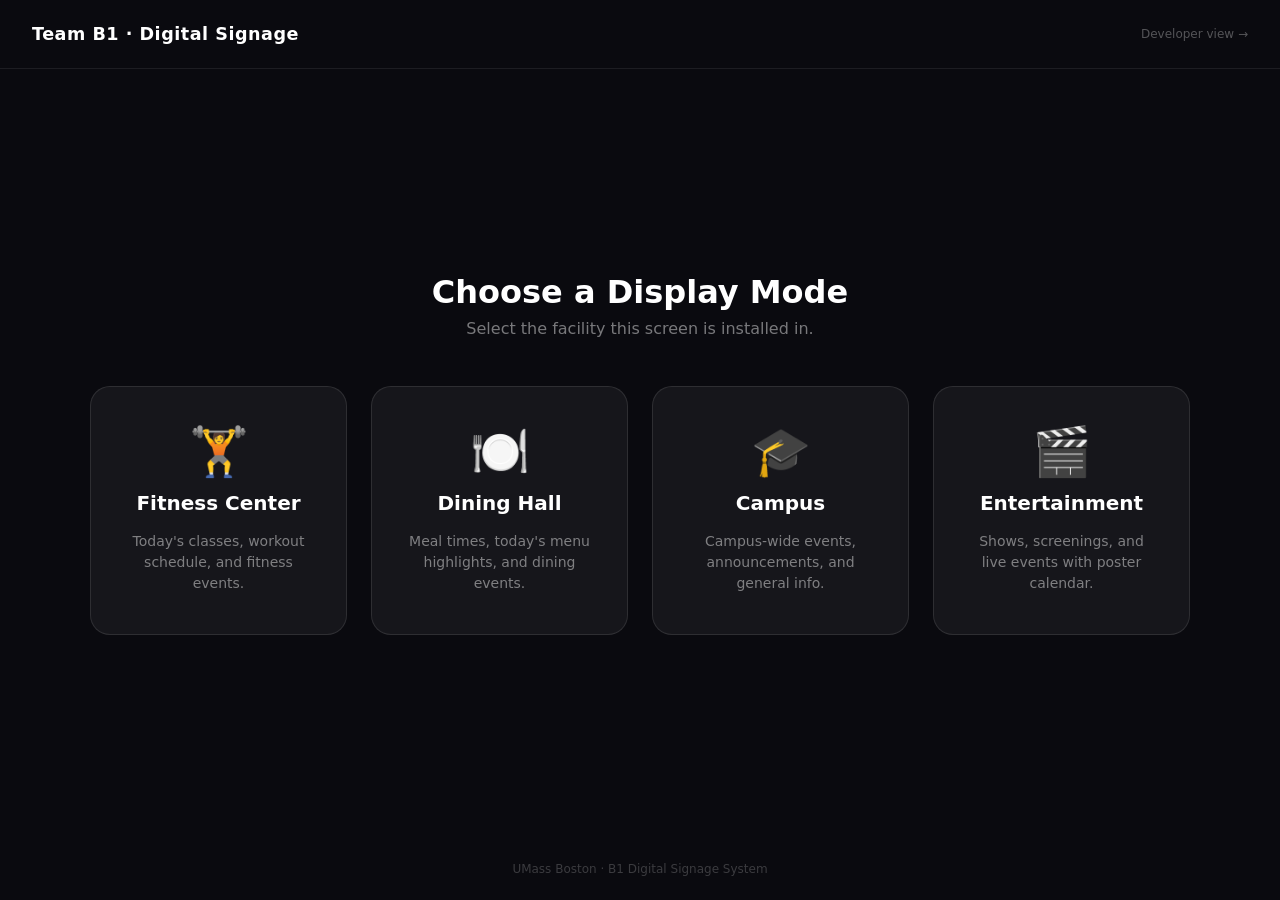
<file: index.html>
<!DOCTYPE html>
<html lang="en">
<head>
    <meta charset="UTF-8">
    <meta name="viewport" content="width=device-width, initial-scale=1.0">
    <title>Team B1 — Display Setup</title>
    <link rel="stylesheet" href="css/landing.css">
</head>
<body>

    <header>
        <span class="site-title">Team B1 · Digital Signage</span>
        <a href="dev.html" class="dev-link">Developer view →</a>
    </header>

    <main>
        <div class="picker-heading">
            <h1>Choose a Display Mode</h1>
            <p>Select the facility this screen is installed in.</p>
        </div>

        <div class="facility-grid">
            <a href="dashboard.html?mode=gym" class="facility-card gym">
                <div class="card-icon">🏋️</div>
                <div class="card-label">Fitness Center</div>
                <div class="card-desc">Today's classes, workout schedule, and fitness events.</div>
            </a>

            <a href="dashboard.html?mode=dining" class="facility-card dining">
                <div class="card-icon">🍽️</div>
                <div class="card-label">Dining Hall</div>
                <div class="card-desc">Meal times, today's menu highlights, and dining events.</div>
            </a>

            <a href="dashboard.html?mode=campus" class="facility-card campus">
                <div class="card-icon">🎓</div>
                <div class="card-label">Campus</div>
                <div class="card-desc">Campus-wide events, announcements, and general info.</div>
            </a>

            <a href="dashboard.html?mode=entertainment" class="facility-card entertainment">
                <div class="card-icon">🎬</div>
                <div class="card-label">Entertainment</div>
                <div class="card-desc">Shows, screenings, and live events with poster calendar.</div>
            </a>
        </div>
    </main>

    <footer>
        UMass Boston · B1 Digital Signage System
    </footer>

</body>
</html>
</file>
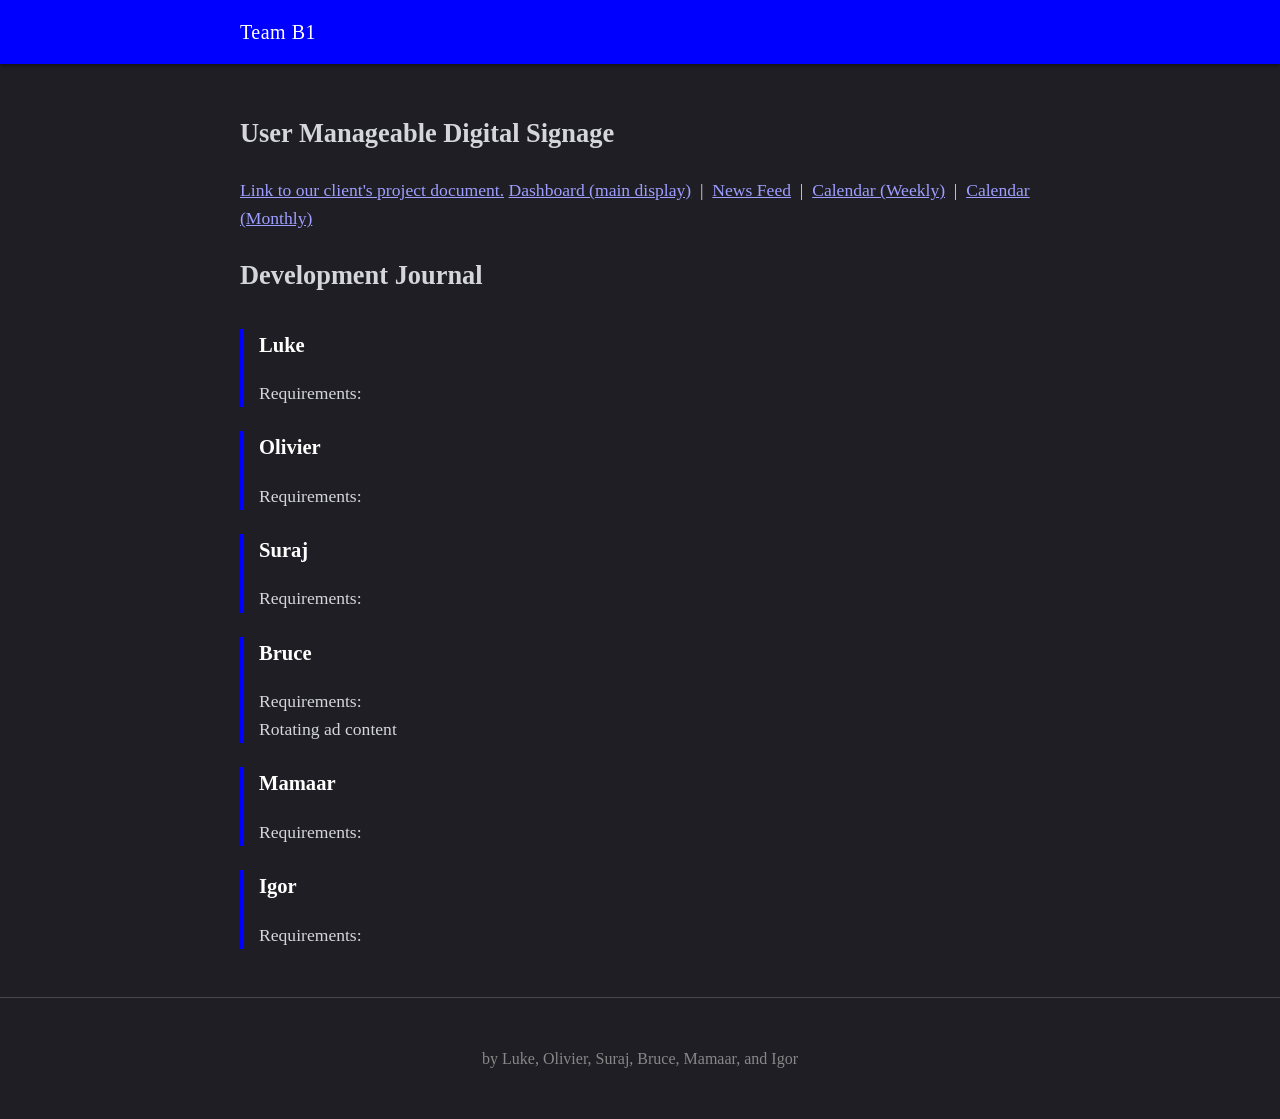
<file: website_html/index.html>
<!DOCTYPE html>
<html lang="en">
<head>
    <meta charset="UTF-8">
    <meta name="viewport" content="width=device-width, initial-scale=1.0">
    <title>Team B1</title>

    <link rel="preconnect" href="https://fonts.googleapis.com">
    <link rel="preconnect" href="https://fonts.gstatic.com" crossorigin>
    <link href="https://fonts.googleapis.com/css?family=Orbitron:ital,wght@0,400;0,500;0,600;1,400&display=swap" rel="stylesheet">

    <style>
        :root {
            --md-primary-fg-color: #0000FF;
            --md-text-color: #d5d6db;
            --md-default-bg-color: #1e1e24;
            --md-divider-color: #484848;
            --md-link-color: #7c8ce6;
        }

        body {
            margin: 0;
            padding: 0;
            font-family: 'EB Garamond', serif;
            font-size: 1.1rem;
            background-color: var(--md-default-bg-color);
            color: var(--md-text-color);
            color-scheme: dark;
            line-height: 1.6;
            -webkit-font-smoothing: antialiased;
        }

        header {
            background-color: var(--md-primary-fg-color);
            color: #ffffff;
            padding: 0.5rem 1rem;
            box-shadow: 0 2px 4px rgba(0,0,0,0.4);
            position: sticky;
            top: 0;
            z-index: 10;
        }

        .header-inner {
            max-width: 800px;
            margin: 0 auto;
            display: flex;
            align-items: center;
            height: 48px;
        }

        .site-title {
            font-size: 1.25rem;
            font-weight: 500;
            text-decoration: none;
            color: white;
            letter-spacing: 0.5px;
        }

        main {
            max-width: 800px;
            margin: 3rem auto;
            padding: 0 1rem;
            min-height: 60vh;
        }

        h1 {
            font-weight: 400;
            color: #f5f5f5;
            margin-top: 0;
            margin-bottom: 1.5rem;
            line-height: 1.3;
            font-size: 2.5em;
            border-bottom: 1px solid var(--md-divider-color);
            padding-bottom: 0.5rem;
        }

        p {
            margin-bottom: 1em;
        }

        footer {
            text-align: center;
            padding: 2rem 0;
            border-top: 1px solid var(--md-divider-color);
            color: #888;
            font-size: 1rem;
        }
    
        .journal {
            margin-top: 2rem;
        }

        .entry {
            border-left: 3px solid var(--md-primary-fg-color);
            padding-left: 1rem;
            margin-bottom: 1.5rem;
        }

        .entry h3 {
            margin: 0 0 0.5rem 0;
            color: #ffffff;
        }

    </style>
</head>
<body>

    <header>
        <div class="header-inner">
            <a href="#" class="site-title">Team B1</a>
        </div>
    </header>

    <main>
        <h2>User Manageable Digital Signage</h2>

                <a href="https://www.cs.umb.edu/~hdeblois/cs410/s26/longproj-02/ShawnReardon_DigitalSigns_cs410-02.pdf">Link to our client's project document.</a>

                <a href="dashboard.html">Dashboard (main display)</a>
                &nbsp;|&nbsp;
                <a href="frontend/pages/news.html">News Feed</a>
                &nbsp;|&nbsp;
                <a href="frontend/pages/calendar-weekly.html">Calendar (Weekly)</a>
                &nbsp;|&nbsp;
                <a href="frontend/pages/calendar-monthly.html">Calendar (Monthly)</a>
    
        <h2>Development Journal</h2>

        <section class="journal">
            <div class="entry">
                <h3>Luke</h3>
                <p>
                    Requirements:
                </p>
            </div>

            <div class="entry">
                <h3>Olivier</h3>
                <p>
                    Requirements:
                </p>
            </div>
            
            <div class="entry">
                <h3>Suraj</h3>
                <p>
                    Requirements:
                </p>
            </div>

            <div class="entry">
                <h3>Bruce</h3>
                <p>
                    Requirements:
		<br>
		    Rotating ad content
                </p>
            </div>
            
            <div class="entry">
                <h3>Mamaar</h3>
                <p>
                    Requirements:
                </p>
            </div>
            <div class="entry">
                <h3>Igor</h3>
                <p>
                    Requirements:
                </p>
            </div>
        </section>

    </main>

    <footer>
        <p>by Luke, Olivier, Suraj, Bruce, Mamaar, and Igor</p>
    </footer>

</body>
</html>
</file>
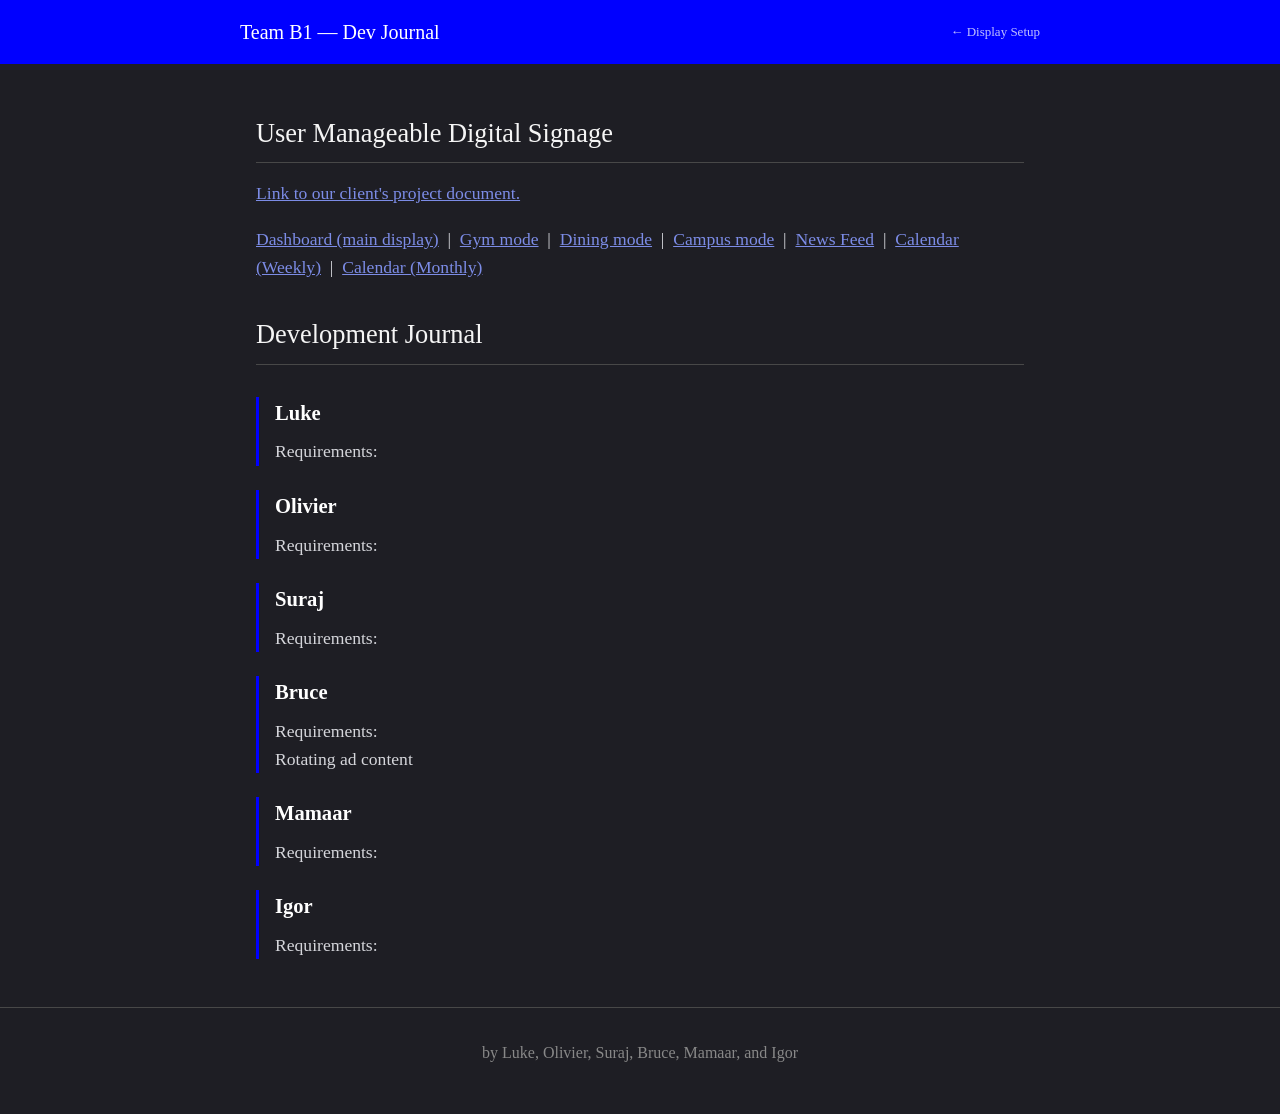
<file: dev.html>
<!DOCTYPE html>
<html lang="en">
<head>
    <meta charset="UTF-8">
    <meta name="viewport" content="width=device-width, initial-scale=1.0">
    <title>Team B1 — Developer Journal</title>

    <link rel="preconnect" href="https://fonts.googleapis.com">
    <link rel="preconnect" href="https://fonts.gstatic.com" crossorigin>
    <link href="https://fonts.googleapis.com/css?family=Orbitron:ital,wght@0,400;0,500;0,600;1,400&display=swap" rel="stylesheet">

    <style>
        :root {
            --md-primary-fg-color: #0000FF;
            --md-text-color: #d5d6db;
            --md-default-bg-color: #1e1e24;
            --md-divider-color: #484848;
        }
        * { box-sizing: border-box; margin: 0; padding: 0; }
        body {
            font-family: 'EB Garamond', serif;
            font-size: 1.1rem;
            background-color: var(--md-default-bg-color);
            color: var(--md-text-color);
            line-height: 1.6;
            -webkit-font-smoothing: antialiased;
        }
        header {
            background-color: var(--md-primary-fg-color);
            color: #fff;
            padding: 0.5rem 1rem;
            position: sticky; top: 0; z-index: 10;
        }
        .header-inner {
            max-width: 800px; margin: 0 auto;
            display: flex; align-items: center; height: 48px;
            justify-content: space-between;
        }
        .site-title { font-size: 1.25rem; font-weight: 500; text-decoration: none; color: white; }
        .back-link { font-size: 13px; color: rgba(255,255,255,0.75); text-decoration: none; }
        .back-link:hover { color: white; }
        main { max-width: 800px; margin: 3rem auto; padding: 0 1rem; min-height: 60vh; }
        h2 { font-weight: 400; color: #f5f5f5; margin: 2rem 0 1rem; border-bottom: 1px solid var(--md-divider-color); padding-bottom: 0.5rem; }
        p { margin-bottom: 1em; }
        a { color: #7c8ce6; }
        footer { text-align: center; padding: 2rem 0; border-top: 1px solid var(--md-divider-color); color: #888; font-size: 1rem; }
        .journal { margin-top: 2rem; }
        .entry { border-left: 3px solid var(--md-primary-fg-color); padding-left: 1rem; margin-bottom: 1.5rem; }
        .entry h3 { margin: 0 0 0.5rem 0; color: #ffffff; }
    </style>
</head>
<body>

    <header>
        <div class="header-inner">
            <span class="site-title">Team B1 — Dev Journal</span>
            <a href="landing.html" class="back-link">← Display Setup</a>
        </div>
    </header>

    <main>
        <h2>User Manageable Digital Signage</h2>

        <p><a href="https://www.cs.umb.edu/~hdeblois/cs410/s26/longproj-02/ShawnReardon_DigitalSigns_cs410-02.pdf">Link to our client's project document.</a></p>

        <p>
            <a href="dashboard.html">Dashboard (main display)</a>
            &nbsp;|&nbsp;
            <a href="dashboard.html?mode=gym">Gym mode</a>
            &nbsp;|&nbsp;
            <a href="dashboard.html?mode=dining">Dining mode</a>
            &nbsp;|&nbsp;
            <a href="dashboard.html?mode=campus">Campus mode</a>
            &nbsp;|&nbsp;
            <a href="frontend/pages/news.html">News Feed</a>
            &nbsp;|&nbsp;
            <a href="frontend/pages/calendar-weekly.html">Calendar (Weekly)</a>
            &nbsp;|&nbsp;
            <a href="frontend/pages/calendar-monthly.html">Calendar (Monthly)</a>
        </p>

        <h2>Development Journal</h2>

        <section class="journal">
            <div class="entry">
                <h3>Luke</h3>
                <p>Requirements:</p>
            </div>
            <div class="entry">
                <h3>Olivier</h3>
                <p>Requirements:</p>
            </div>
            <div class="entry">
                <h3>Suraj</h3>
                <p>Requirements:</p>
            </div>
            <div class="entry">
                <h3>Bruce</h3>
                <p>Requirements:<br>Rotating ad content</p>
            </div>
            <div class="entry">
                <h3>Mamaar</h3>
                <p>Requirements:</p>
            </div>
            <div class="entry">
                <h3>Igor</h3>
                <p>Requirements:</p>
            </div>
        </section>
    </main>

    <footer>
        <p>by Luke, Olivier, Suraj, Bruce, Mamaar, and Igor</p>
    </footer>

</body>
</html>
</file>
<file: css/landing.css>
* { box-sizing: border-box; margin: 0; padding: 0; }

body {
    font-family: system-ui, -apple-system, Segoe UI, Roboto, Arial, sans-serif;
    background: #0a0a0f;
    color: #e0e0e8;
    min-height: 100vh;
    display: flex;
    flex-direction: column;
}

header {
    padding: 1.5rem 2rem;
    border-bottom: 1px solid rgba(255,255,255,0.08);
    display: flex;
    align-items: center;
    justify-content: space-between;
}

.site-title {
    font-size: 1.1rem;
    font-weight: 700;
    color: white;
    text-decoration: none;
    letter-spacing: 0.5px;
}

.dev-link {
    font-size: 12px;
    color: rgba(255,255,255,0.3);
    text-decoration: none;
    transition: color 0.2s;
}
.dev-link:hover { color: rgba(255,255,255,0.6); }

main {
    flex: 1;
    display: flex;
    flex-direction: column;
    align-items: center;
    justify-content: center;
    padding: 3rem 2rem;
}

.picker-heading {
    text-align: center;
    margin-bottom: 3rem;
}

.picker-heading h1 {
    font-size: 2rem;
    font-weight: 700;
    color: white;
    margin-bottom: 0.5rem;
}

.picker-heading p {
    font-size: 1rem;
    color: rgba(255,255,255,0.45);
}

.facility-grid {
    display: grid;
    grid-template-columns: repeat(4, 1fr);
    gap: 1.5rem;
    max-width: 1100px;
    width: 100%;
}

.facility-card {
    background: rgba(255,255,255,0.05);
    border: 1px solid rgba(255,255,255,0.1);
    border-radius: 20px;
    padding: 2.5rem 2rem;
    text-align: center;
    cursor: pointer;
    text-decoration: none;
    color: inherit;
    transition: background 0.2s, border-color 0.2s, transform 0.15s;
    display: flex;
    flex-direction: column;
    align-items: center;
    gap: 1rem;
}

.facility-card:hover {
    background: rgba(255,255,255,0.1);
    border-color: rgba(255,255,255,0.3);
    transform: translateY(-4px);
}

.facility-card .card-icon {
    font-size: 3rem;
    line-height: 1;
}

.facility-card .card-label {
    font-size: 1.25rem;
    font-weight: 700;
    color: white;
}

.facility-card .card-desc {
    font-size: 0.875rem;
    color: rgba(255,255,255,0.45);
    line-height: 1.5;
}

/* Accent colors per card */
.facility-card.gym           { --accent: #22c55e; }
.facility-card.dining        { --accent: #f59e0b; }
.facility-card.campus        { --accent: #3b82f6; }
.facility-card.entertainment { --accent: #a855f7; }

.facility-card:hover .card-label { color: var(--accent); }
.facility-card:hover { border-color: var(--accent); box-shadow: 0 0 0 1px var(--accent), 0 12px 40px rgba(0,0,0,0.4); }

footer {
    text-align: center;
    padding: 1.5rem;
    font-size: 12px;
    color: rgba(255,255,255,0.2);
}

@media (max-width: 860px) {
    .facility-grid { grid-template-columns: repeat(2, 1fr); max-width: 600px; }
}
@media (max-width: 480px) {
    .facility-grid { grid-template-columns: 1fr; max-width: 360px; }
}
</file>
